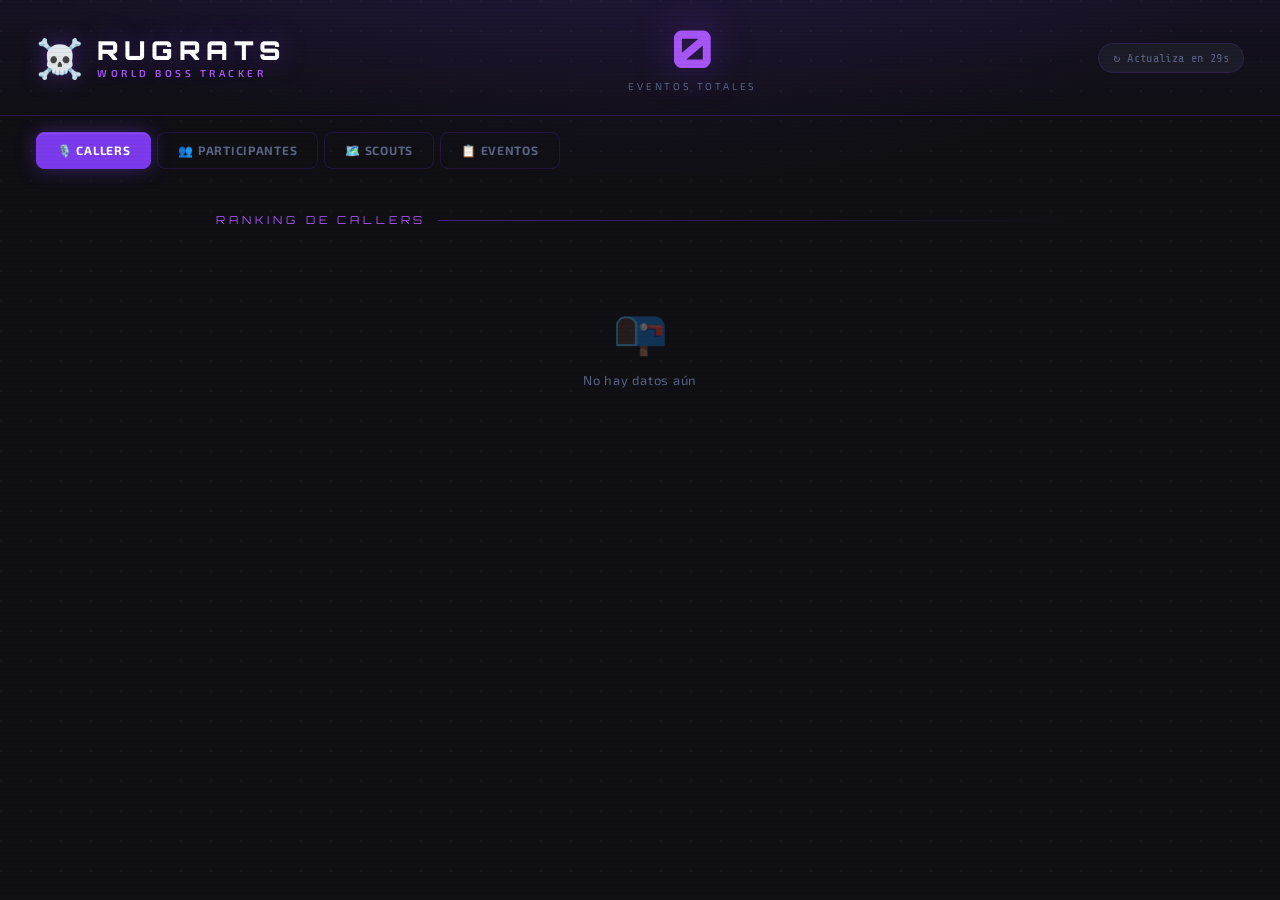
<file: index.html>
<!DOCTYPE html>
<html lang="es">
<head>
  <meta charset="UTF-8">
  <meta name="viewport" content="width=device-width, initial-scale=1.0">
  <title>Rugrats · Estadísticas WB</title>
  <style>
    @import url('https://fonts.googleapis.com/css2?family=Orbitron:wght@400;700;900&family=Exo+2:wght@300;400;600;700&family=Share+Tech+Mono&display=swap');

    *, *::before, *::after { box-sizing: border-box; margin: 0; padding: 0; }

    :root {
      --bg:             #0f0f14;
      --surface:        #15151d;
      --surface2:       #1c1c28;
      --surface3:       #222232;
      --border:         rgba(124, 58, 237, 0.18);
      --border-bright:  rgba(124, 58, 237, 0.5);
      --accent:         #7c3aed;
      --accent-bright:  #a855f7;
      --accent-dim:     rgba(124, 58, 237, 0.14);
      --glow:           rgba(124, 58, 237, 0.4);
      --gold:           #f59e0b;
      --gold-glow:      rgba(245, 158, 11, 0.3);
      --silver:         #94a3b8;
      --bronze:         #c2731a;
      --text:           #dde3f0;
      --text-muted:     #5a6484;
      --font-display:   'Orbitron', monospace;
      --font-body:      'Exo 2', sans-serif;
      --font-mono:      'Share Tech Mono', monospace;
    }

    html { scroll-behavior: smooth; }

    body {
      background-color: var(--bg);
      background-image:
        radial-gradient(ellipse 80% 50% at 50% -10%, rgba(124,58,237,0.13) 0%, transparent 60%),
        radial-gradient(circle at 1px 1px, rgba(255,255,255,0.028) 1px, transparent 0);
      background-size: 100% 100%, 30px 30px;
      color: var(--text);
      font-family: var(--font-body);
      min-height: 100vh;
      overflow-x: hidden;
    }

    /* Scanlines */
    body::before {
      content: '';
      position: fixed;
      inset: 0;
      background: repeating-linear-gradient(
        0deg,
        transparent,
        transparent 3px,
        rgba(0,0,0,0.04) 3px,
        rgba(0,0,0,0.04) 4px
      );
      pointer-events: none;
      z-index: 999;
    }

    /* ── HEADER ── */
    header {
      display: flex;
      align-items: center;
      justify-content: space-between;
      padding: 22px 36px;
      border-bottom: 1px solid var(--border);
      background: linear-gradient(180deg, rgba(124,58,237,0.07) 0%, transparent 100%);
      flex-wrap: wrap;
      gap: 16px;
    }

    .logo {
      display: flex;
      align-items: center;
      gap: 14px;
    }

    .logo-icon {
      font-size: 38px;
      filter: drop-shadow(0 0 10px var(--glow));
      animation: skull-pulse 3s ease-in-out infinite;
      user-select: none;
    }

    @keyframes skull-pulse {
      0%,100% { filter: drop-shadow(0 0 8px var(--glow)); }
      50%      { filter: drop-shadow(0 0 22px var(--accent-bright)); }
    }

    .logo-text h1 {
      font-family: var(--font-display);
      font-size: 26px;
      font-weight: 900;
      letter-spacing: 0.22em;
      color: #fff;
      text-shadow: 0 0 28px var(--glow);
      line-height: 1;
    }

    .logo-text small {
      display: block;
      font-size: 10px;
      letter-spacing: 0.35em;
      color: var(--accent-bright);
      text-transform: uppercase;
      font-weight: 600;
      margin-top: 4px;
    }

    .hero-stat {
      text-align: center;
    }

    #total-events {
      display: block;
      font-family: var(--font-display);
      font-size: 52px;
      font-weight: 900;
      color: var(--accent-bright);
      text-shadow: 0 0 40px var(--glow);
      line-height: 1;
      transition: all 0.4s ease;
    }

    .hero-label {
      font-size: 10px;
      letter-spacing: 0.28em;
      color: var(--text-muted);
      text-transform: uppercase;
    }

    #refresh-badge {
      font-family: var(--font-mono);
      font-size: 12px;
      color: var(--text-muted);
      background: var(--surface2);
      border: 1px solid var(--border);
      padding: 7px 14px;
      border-radius: 20px;
      cursor: pointer;
      transition: all 0.2s;
      user-select: none;
      letter-spacing: 0.03em;
    }

    #refresh-badge:hover {
      border-color: var(--accent);
      color: var(--accent-bright);
    }

    #refresh-badge.busy {
      color: var(--accent-bright);
      border-color: var(--accent);
      box-shadow: 0 0 12px var(--accent-dim);
    }

    /* ── TABS ── */
    nav {
      display: flex;
      gap: 6px;
      padding: 16px 36px;
      overflow-x: auto;
      scrollbar-width: none;
    }
    nav::-webkit-scrollbar { display: none; }

    .tab {
      font-family: var(--font-body);
      font-size: 12px;
      font-weight: 700;
      letter-spacing: 0.06em;
      padding: 10px 20px;
      border: 1px solid var(--border);
      background: transparent;
      color: var(--text-muted);
      border-radius: 8px;
      cursor: pointer;
      transition: all 0.2s ease;
      white-space: nowrap;
      text-transform: uppercase;
    }

    .tab:hover {
      border-color: var(--border-bright);
      color: var(--text);
      background: var(--accent-dim);
    }

    .tab.active {
      background: var(--accent);
      border-color: var(--accent);
      color: #fff;
      box-shadow: 0 0 20px var(--glow), inset 0 1px 0 rgba(255,255,255,0.12);
    }

    /* ── MAIN ── */
    main {
      padding: 8px 36px 56px;
      max-width: 920px;
      margin: 0 auto;
    }

    .tab-panel { display: none; }
    .tab-panel.active {
      display: block;
      animation: fade-up 0.3s ease both;
    }

    @keyframes fade-up {
      from { opacity: 0; transform: translateY(14px); }
      to   { opacity: 1; transform: translateY(0); }
    }

    .panel-title {
      font-family: var(--font-display);
      font-size: 11px;
      letter-spacing: 0.35em;
      color: var(--accent-bright);
      text-transform: uppercase;
      margin: 20px 0 16px;
      display: flex;
      align-items: center;
      gap: 12px;
    }

    .panel-title::after {
      content: '';
      flex: 1;
      height: 1px;
      background: linear-gradient(90deg, var(--border-bright), transparent);
    }

    /* ── LEADERBOARD ── */
    .leaderboard { display: flex; flex-direction: column; gap: 8px; }

    .lb-item {
      display: flex;
      align-items: center;
      gap: 16px;
      padding: 14px 18px;
      background: var(--surface);
      border: 1px solid var(--border);
      border-radius: 10px;
      transition: all 0.2s ease;
      position: relative;
      overflow: hidden;
      animation: fade-up 0.35s ease both;
    }

    .lb-item::before {
      content: '';
      position: absolute;
      left: 0; top: 0; bottom: 0;
      width: 3px;
      background: var(--border-bright);
      opacity: 0;
      transition: opacity 0.2s;
    }

    .lb-item:hover { border-color: var(--border-bright); background: var(--surface2); transform: translateX(4px); }
    .lb-item:hover::before { opacity: 1; }

    .lb-item.r1 { border-color: rgba(245,158,11,0.28); background: rgba(245,158,11,0.045); }
    .lb-item.r1::before { background: var(--gold); opacity: 1; }
    .lb-item.r2 { border-color: rgba(148,163,184,0.28); background: rgba(148,163,184,0.035); }
    .lb-item.r2::before { background: var(--silver); opacity: 1; }
    .lb-item.r3 { border-color: rgba(194,115,26,0.28); background: rgba(194,115,26,0.04); }
    .lb-item.r3::before { background: var(--bronze); opacity: 1; }

    .rank-badge {
      font-family: var(--font-display);
      font-size: 13px;
      font-weight: 700;
      width: 38px;
      height: 38px;
      display: flex;
      align-items: center;
      justify-content: center;
      border-radius: 8px;
      flex-shrink: 0;
      background: var(--surface3);
      color: var(--text-muted);
      border: 1px solid var(--border);
    }

    .rank-badge.gold   { background: rgba(245,158,11,0.14); color: var(--gold);   border-color: rgba(245,158,11,0.4);  box-shadow: 0 0 14px var(--gold-glow); font-size: 20px; }
    .rank-badge.silver { background: rgba(148,163,184,0.12); color: var(--silver); border-color: rgba(148,163,184,0.3); font-size: 20px; }
    .rank-badge.bronze { background: rgba(194,115,26,0.12);  color: var(--bronze); border-color: rgba(194,115,26,0.3);  font-size: 20px; }

    .lb-info { flex: 1; min-width: 0; }

    .lb-username {
      font-family: var(--font-mono);
      font-size: 15px;
      color: var(--text);
      white-space: nowrap;
      overflow: hidden;
      text-overflow: ellipsis;
    }
    .lb-item.r1 .lb-username { color: var(--gold); }
    .lb-item.r2 .lb-username { color: var(--silver); }
    .lb-item.r3 .lb-username { color: #d07a3a; }

    .lb-last {
      font-size: 11px;
      color: var(--text-muted);
      margin-top: 3px;
      font-family: var(--font-mono);
    }

    .lb-count {
      font-family: var(--font-display);
      font-size: 24px;
      font-weight: 700;
      color: var(--accent-bright);
      text-align: right;
      white-space: nowrap;
    }
    .lb-item.r1 .lb-count { color: var(--gold);   text-shadow: 0 0 18px var(--gold-glow); }
    .lb-item.r2 .lb-count { color: var(--silver); }
    .lb-item.r3 .lb-count { color: var(--bronze); }

    .lb-count-label {
      font-size: 10px;
      letter-spacing: 0.1em;
      color: var(--text-muted);
      text-align: right;
      text-transform: uppercase;
      font-family: var(--font-body);
    }

    /* delay stagger */
    .lb-item:nth-child(1)  { animation-delay: .04s; }
    .lb-item:nth-child(2)  { animation-delay: .08s; }
    .lb-item:nth-child(3)  { animation-delay: .12s; }
    .lb-item:nth-child(4)  { animation-delay: .16s; }
    .lb-item:nth-child(5)  { animation-delay: .20s; }
    .lb-item:nth-child(6)  { animation-delay: .24s; }
    .lb-item:nth-child(7)  { animation-delay: .28s; }
    .lb-item:nth-child(8)  { animation-delay: .32s; }
    .lb-item:nth-child(9)  { animation-delay: .36s; }
    .lb-item:nth-child(10) { animation-delay: .40s; }

    /* ── EVENTS GRID ── */
    .events-grid {
      display: grid;
      grid-template-columns: repeat(auto-fill, minmax(270px, 1fr));
      gap: 12px;
    }

    .event-card {
      background: var(--surface);
      border: 1px solid var(--border);
      border-radius: 12px;
      padding: 18px;
      transition: all 0.2s ease;
      animation: fade-up 0.35s ease both;
      position: relative;
      overflow: hidden;
    }

    .event-card::before {
      content: '';
      position: absolute;
      top: 0; left: 0; right: 0;
      height: 2px;
      background: linear-gradient(90deg, var(--accent), transparent);
    }

    .event-card:hover {
      border-color: var(--border-bright);
      background: var(--surface2);
      transform: translateY(-3px);
      box-shadow: 0 10px 28px rgba(0,0,0,0.35);
    }

    .event-card:nth-child(1)  { animation-delay: .04s; }
    .event-card:nth-child(2)  { animation-delay: .08s; }
    .event-card:nth-child(3)  { animation-delay: .12s; }
    .event-card:nth-child(4)  { animation-delay: .16s; }
    .event-card:nth-child(5)  { animation-delay: .20s; }
    .event-card:nth-child(6)  { animation-delay: .24s; }
    .event-card:nth-child(7)  { animation-delay: .28s; }
    .event-card:nth-child(8)  { animation-delay: .32s; }

    .event-caller {
      font-family: var(--font-mono);
      font-size: 14px;
      color: var(--accent-bright);
      margin-bottom: 3px;
      white-space: nowrap;
      overflow: hidden;
      text-overflow: ellipsis;
    }

    .event-date {
      font-size: 11px;
      color: var(--text-muted);
      font-family: var(--font-mono);
      margin-bottom: 14px;
    }

    .event-stats {
      display: grid;
      grid-template-columns: 1fr 1fr;
      gap: 7px;
    }

    .ev-stat {
      background: var(--surface3);
      border-radius: 8px;
      padding: 8px 10px;
      border: 1px solid var(--border);
    }

    .ev-stat-val {
      font-family: var(--font-display);
      font-size: 17px;
      font-weight: 700;
      color: var(--text);
      line-height: 1;
    }

    .ev-stat-lbl {
      font-size: 10px;
      color: var(--text-muted);
      text-transform: uppercase;
      letter-spacing: 0.1em;
      margin-top: 3px;
    }

    /* ── SKELETON ── */
    .skeleton { display: flex; flex-direction: column; gap: 8px; }

    .skel {
      height: 68px;
      border-radius: 10px;
      background: var(--surface);
      overflow: hidden;
      position: relative;
    }

    .skel::after {
      content: '';
      position: absolute;
      inset: 0;
      background: linear-gradient(90deg, transparent, rgba(255,255,255,0.045) 50%, transparent);
      animation: shimmer 1.6s infinite;
    }

    @keyframes shimmer {
      from { transform: translateX(-100%); }
      to   { transform: translateX(100%); }
    }

    /* ── EMPTY ── */
    .empty {
      text-align: center;
      padding: 60px 20px;
      color: var(--text-muted);
      grid-column: 1 / -1;
    }
    .empty-icon { font-size: 44px; margin-bottom: 14px; display: block; opacity: 0.35; }
    .empty p { font-size: 13px; letter-spacing: 0.06em; }

    /* ── RESPONSIVE ── */
    @media (max-width: 580px) {
      header { padding: 16px 18px; }
      .logo-text h1 { font-size: 20px; }
      #total-events { font-size: 38px; }
      nav { padding: 10px 18px; }
      .tab { padding: 8px 14px; font-size: 11px; }
      main { padding: 4px 18px 40px; }
      .events-grid { grid-template-columns: 1fr; }
    }
  </style>
</head>
<body>

  <header>
    <div class="logo">
      <span class="logo-icon">☠️</span>
      <div class="logo-text">
        <h1>RUGRATS</h1>
        <small>World Boss Tracker</small>
      </div>
    </div>
    <div class="hero-stat">
      <span id="total-events">—</span>
      <span class="hero-label">eventos totales</span>
    </div>
    <div id="refresh-badge" onclick="manualRefresh()">↻ Actualiza en 30s</div>
  </header>

  <nav>
    <button class="tab active" data-tab="callers">🎙️ Callers</button>
    <button class="tab" data-tab="members">👥 Participantes</button>
    <button class="tab" data-tab="scouts">🗺️ Scouts</button>
    <button class="tab" data-tab="events">📋 Eventos</button>
  </nav>

  <main>
    <section id="tab-callers" class="tab-panel active">
      <div class="panel-title">Ranking de Callers</div>
      <div id="callers-list" class="leaderboard">
        <div class="skeleton">
          <div class="skel"></div><div class="skel"></div>
          <div class="skel"></div><div class="skel"></div><div class="skel"></div>
        </div>
      </div>
    </section>

    <section id="tab-members" class="tab-panel">
      <div class="panel-title">Ranking de Participantes</div>
      <div id="members-list" class="leaderboard">
        <div class="skeleton">
          <div class="skel"></div><div class="skel"></div>
          <div class="skel"></div><div class="skel"></div><div class="skel"></div>
        </div>
      </div>
    </section>

    <section id="tab-scouts" class="tab-panel">
      <div class="panel-title">Ranking de Scouts</div>
      <div id="scouts-list" class="leaderboard">
        <div class="skeleton">
          <div class="skel"></div><div class="skel"></div>
          <div class="skel"></div><div class="skel"></div><div class="skel"></div>
        </div>
      </div>
    </section>

    <section id="tab-events" class="tab-panel">
      <div class="panel-title">Eventos Recientes</div>
      <div id="events-list" class="events-grid">
        <div class="skeleton" style="grid-column:1/-1">
          <div class="skel" style="height:120px;border-radius:12px"></div>
          <div class="skel" style="height:120px;border-radius:12px"></div>
        </div>
      </div>
    </section>
  </main>

  <script>
    // ── UTILS ────────────────────────────────────
    const TZ = 'America/Argentina/Buenos_Aires';

    function fmt(iso) {
      if (!iso) return '—';
      try {
        return new Date(iso).toLocaleString('es-AR', {
          timeZone: TZ,
          day: '2-digit', month: '2-digit', year: 'numeric',
          hour: '2-digit', minute: '2-digit',
        }).replace(',', '');
      } catch { return '—'; }
    }

    function dur(comidas) {
      if (!comidas) return '—';
      const m = comidas * 30;
      const h = Math.floor(m / 60), min = m % 60;
      if (h && min) return `${h}h ${min}min`;
      return h ? `${h}h` : `${min}min`;
    }

    function esc(s) {
      return String(s ?? '—')
        .replace(/&/g,'&amp;').replace(/</g,'&lt;')
        .replace(/>/g,'&gt;').replace(/"/g,'&quot;');
    }

    // ── RENDER LEADERBOARD ───────────────────────
    const MEDALS = ['🥇','🥈','🥉'];
    const M_CLASS = ['gold','silver','bronze'];
    const R_CLASS = ['r1','r2','r3'];

    function renderBoard(id, items, label) {
      const el = document.getElementById(id);
      if (!items?.length) {
        el.innerHTML = `<div class="empty"><span class="empty-icon">📭</span><p>No hay datos aún</p></div>`;
        return;
      }
      el.innerHTML = items.map((item, i) => {
        const top = i < 3;
        return `
          <div class="lb-item ${top ? R_CLASS[i] : ''}">
            <div class="rank-badge ${top ? M_CLASS[i] : ''}">${top ? MEDALS[i] : '#'+(i+1)}</div>
            <div class="lb-info">
              <div class="lb-username">${esc(item.username ?? item.userId)}</div>
              <div class="lb-last">Último: ${fmt(item.lastSeen)}</div>
            </div>
            <div>
              <div class="lb-count">${item.count}</div>
              <div class="lb-count-label">${label}</div>
            </div>
          </div>`;
      }).join('');
    }

    // ── RENDER EVENTS ─────────────────────────────
    function renderEvents(items) {
      const el = document.getElementById('events-list');
      if (!items?.length) {
        el.innerHTML = `<div class="empty"><span class="empty-icon">📭</span><p>No hay eventos aún</p></div>`;
        return;
      }
      el.innerHTML = items.map(ev => `
        <div class="event-card">
          <div class="event-caller">🎙️ ${esc(ev.caller?.username ?? ev.title)}</div>
          <div class="event-date">${fmt(ev.createdAt)}</div>
          <div class="event-stats">
            <div class="ev-stat">
              <div class="ev-stat-val">${ev.players ?? 0}/10</div>
              <div class="ev-stat-lbl">Jugadores</div>
            </div>
            <div class="ev-stat">
              <div class="ev-stat-val">${ev.scouts ?? 0}/4</div>
              <div class="ev-stat-lbl">Scouts</div>
            </div>
            <div class="ev-stat">
              <div class="ev-stat-val">${ev.comidas ?? '—'}</div>
              <div class="ev-stat-lbl">Comidas</div>
            </div>
            <div class="ev-stat">
              <div class="ev-stat-val" style="font-size:14px">${dur(ev.comidas)}</div>
              <div class="ev-stat-lbl">Duración</div>
            </div>
          </div>
        </div>`).join('');
    }

    // ── FETCH ────────────────────────────────────
    async function fetchData() {
      const badge = document.getElementById('refresh-badge');
      badge.classList.add('busy');
      badge.textContent = '↻ Cargando...';
      try {
        const res = await fetch('stats.json');
        if (!res.ok) throw new Error(`HTTP ${res.status}`);
        const d = await res.json();
        document.getElementById('total-events').textContent = d.totalEvents ?? 0;
        renderBoard('callers-list', d.topCallers, 'eventos');
        renderBoard('members-list', d.topMembers, 'participaciones');
        renderBoard('scouts-list',  d.topScouts,  'scouts');
        renderEvents(d.recentEvents);
      } catch (e) {
        console.error(e);
        badge.textContent = '✕ Sin conexión';
        const errHtml = `<div class="empty"><span class="empty-icon">⚠️</span><p>No se pudo conectar al servidor.<br>Asegurate de que el bot esté corriendo.</p></div>`;
        document.getElementById('callers-list').innerHTML = errHtml;
        document.getElementById('members-list').innerHTML = errHtml;
        document.getElementById('scouts-list').innerHTML  = errHtml;
        document.getElementById('events-list').innerHTML  = errHtml;
        setTimeout(() => badge.textContent = `↻ Actualiza en ${countdown}s`, 2000);
      } finally {
        badge.classList.remove('busy');
      }
    }

    // ── AUTO-REFRESH ─────────────────────────────
    let countdown = 30, timer = null;

    function startCountdown() {
      clearInterval(timer);
      countdown = 30;
      const badge = document.getElementById('refresh-badge');
      timer = setInterval(() => {
        countdown--;
        badge.textContent = `↻ Actualiza en ${countdown}s`;
        if (countdown <= 0) {
          clearInterval(timer);
          fetchData().then(startCountdown);
        }
      }, 1000);
    }

    async function manualRefresh() {
      clearInterval(timer);
      await fetchData();
      startCountdown();
    }

    // ── TABS ─────────────────────────────────────
    document.querySelectorAll('.tab').forEach(tab => {
      tab.addEventListener('click', () => {
        document.querySelectorAll('.tab').forEach(t => t.classList.remove('active'));
        document.querySelectorAll('.tab-panel').forEach(p => p.classList.remove('active'));
        tab.classList.add('active');
        document.getElementById(`tab-${tab.dataset.tab}`).classList.add('active');
      });
    });

    // ── INIT ─────────────────────────────────────
    fetchData().then(startCountdown);
  </script>
</body>
</html>
</file>
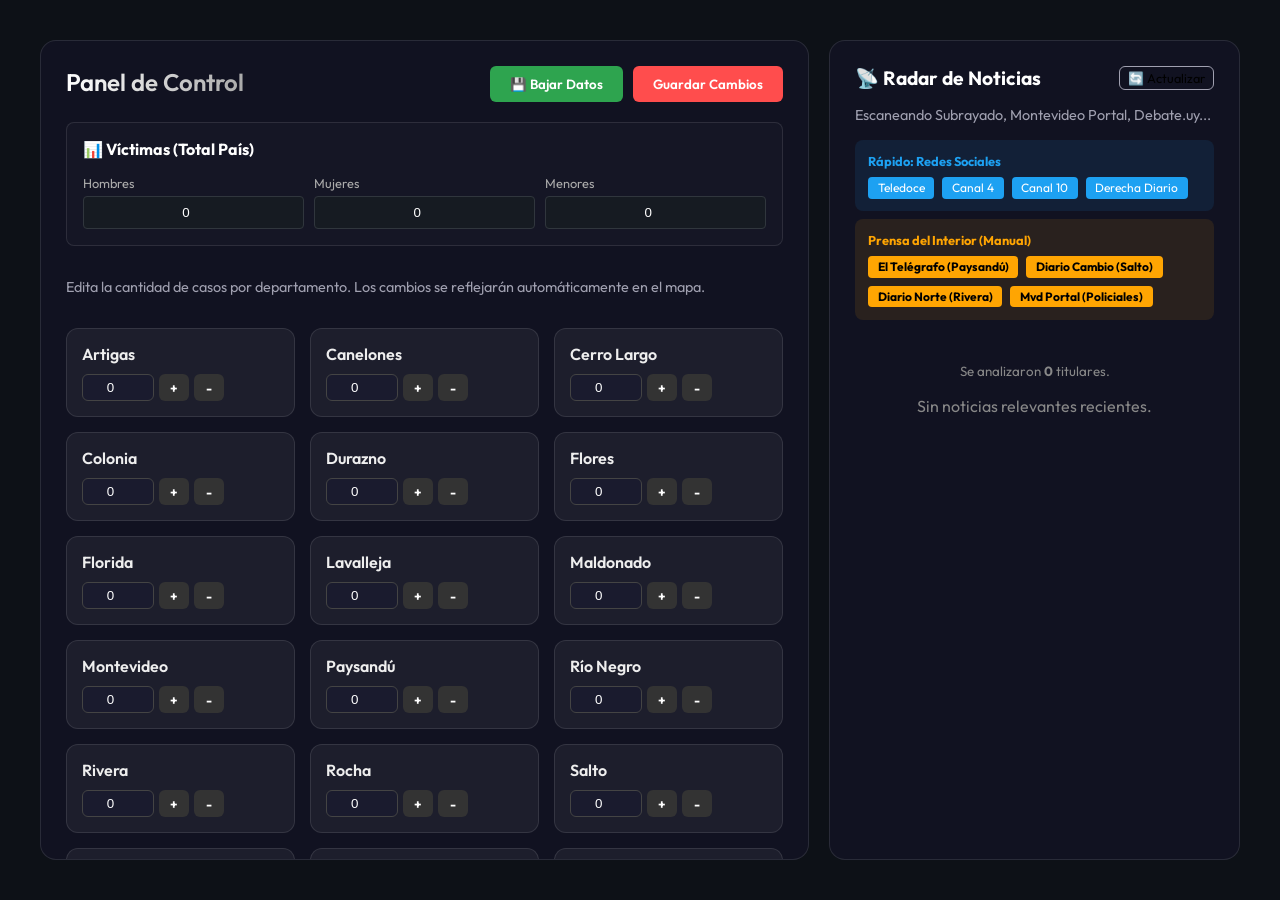
<file: admin.html>
<!DOCTYPE html>
<html lang="es">

<head>
    <meta charset="UTF-8">
    <meta name="viewport" content="width=device-width, initial-scale=1.0">
    <title>Admin - Mapa Uruguay</title>
    <link href="https://fonts.googleapis.com/css2?family=Outfit:wght@300;400;600&display=swap" rel="stylesheet">
    <link rel="stylesheet" href="style.css">
    <style>
        body {
            background-color: #0d1117;
        }
    </style>
</head>

<body>
    <div class="admin-container">
        <!-- Columna Izquierda: Controles Manuales -->
        <div class="controls-section">
            <div class="admin-header">
                <h1>Panel de Control</h1>
                <div style="display:flex; gap:10px;">
                    <button class="save-btn" style="background:#2ea44f;" onclick="downloadData()">💾 Bajar
                        Datos</button>
                    <button class="save-btn" onclick="saveAll()">Guardar Cambios</button>
                </div>
            </div>

            <!-- Demografía -->
            <div
                style="margin-bottom: 2rem; border:1px solid rgba(255,255,255,0.1); padding:1rem; border-radius:8px; background:rgba(255,255,255,0.02);">
                <h3 style="margin-top:0; font-size:1rem; color:#fff;">📊 Víctimas (Total País)</h3>
                <div style="display:grid; grid-template-columns: 1fr 1fr 1fr; gap:10px;">
                    <div>
                        <label style="display:block; font-size:0.8rem; color:#aaa; margin-bottom:5px;">Hombres</label>
                        <input type="number" id="demo-men" value="0"
                            style="width:100%; box-sizing:border-box; padding:8px; background:#161b22; border:1px solid #30363d; color:white; border-radius:4px;">
                    </div>
                    <div>
                        <label style="display:block; font-size:0.8rem; color:#aaa; margin-bottom:5px;">Mujeres</label>
                        <input type="number" id="demo-women" value="0"
                            style="width:100%; box-sizing:border-box; padding:8px; background:#161b22; border:1px solid #30363d; color:white; border-radius:4px;">
                    </div>
                    <div>
                        <label style="display:block; font-size:0.8rem; color:#aaa; margin-bottom:5px;">Menores</label>
                        <input type="number" id="demo-minors" value="0"
                            style="width:100%; box-sizing:border-box; padding:8px; background:#161b22; border:1px solid #30363d; color:white; border-radius:4px;">
                    </div>
                </div>
            </div>

            <p class="subtitle" style="margin-bottom: 2rem;">Edita la cantidad de casos por departamento. Los cambios se
                reflejarán automáticamente en el mapa.</p>

            <div id="departments-grid" class="admin-grid">
                <!-- Items injected by JS -->
            </div>
        </div>

        <!-- Columna Derecha: Feed de Noticias en Vivo -->
        <div class="news-section">
            <div style="display:flex; justify-content:space-between; align-items:center; margin-bottom:1rem;">
                <h2 style="margin:0; font-size:1.2rem; color: #fff;">📡 Radar de Noticias</h2>
                <button onclick="fetchNews()"
                    style="background:transparent; border:1px solid var(--text-secondary); padding:0.2rem 0.5rem; font-size:0.8rem;">🔄
                    Actualizar</button>
            </div>
            <p class="subtitle" style="margin-bottom:1rem;">Escaneando Subrayado, Montevideo Portal, Debate.uy...</p>

            <div id="loading-feed" style="text-align: center; color: var(--text-secondary);">
                Buscando noticias recientes...
            </div>

            <div id="news-feed" class="news-feed-container">
                <!-- Noticias inyectadas aquí -->
            </div>
        </div>
    </div>

    <script src="admin.js"></script>
</body>

</html>
</file>
<file: style.css>
/* ====== BASE STYLES ====== */
:root {
    --bg-dark: #0a0b1e;
    --text-primary: #ffffff;
    --text-secondary: #a0a0b0;
    --accent: #ff4d4d;
    --glass-bg: rgba(255, 255, 255, 0.05);
    --glass-border: rgba(255, 255, 255, 0.1);
    --card-bg: rgba(20, 20, 40, 0.6);
}

body {
    margin: 0;
    padding: 0;
    background-color: var(--bg-dark);
    font-family: 'Outfit', sans-serif;
    color: var(--text-primary);
    overflow-x: hidden;
    /* Evitar scroll horizontal */
}

a {
    color: var(--accent);
    text-decoration: none;
}

/* ====== SCROLLBAR CUSTOMIZATION ====== */
::-webkit-scrollbar {
    width: 8px;
}

::-webkit-scrollbar-track {
    background: #0a0b1e;
}

::-webkit-scrollbar-thumb {
    background: #333;
    border-radius: 4px;
}

::-webkit-scrollbar-thumb:hover {
    background: #555;
}

/* ====== PUBLIC MAP UI ====== */
#map {
    width: 100vw;
    height: 100vh;
    z-index: 1;
}

.glass-panel {
    background: var(--glass-bg);
    backdrop-filter: blur(12px);
    -webkit-backdrop-filter: blur(12px);
    border: 1px solid var(--glass-border);
    border-radius: 16px;
    padding: 20px;
    box-shadow: 0 8px 32px 0 rgba(0, 0, 0, 0.37);
}

.hud-container {
    position: absolute;
    top: 20px;
    left: 20px;
    width: 300px;
    z-index: 1000;
}

h1 {
    font-size: 1.5rem;
    margin: 0 0 5px 0;
    font-weight: 600;
    background: linear-gradient(90deg, #fff, #aaa);
    -webkit-background-clip: text;
    background-clip: text;
    color: transparent;
}

.subtitle {
    font-size: 0.9rem;
    color: var(--text-secondary);
    margin: 0 0 20px 0;
}

.stats-row {
    display: flex;
    justify-content: space-between;
    margin-bottom: 20px;
}

.stat-item {
    display: flex;
    flex-direction: column;
}

.stat-value {
    font-size: 2rem;
    font-weight: 700;
    color: var(--accent);
}

.stat-label {
    font-size: 0.8rem;
    color: var(--text-secondary);
    text-transform: uppercase;
    letter-spacing: 1px;
}

/* RIGHT PANELS (Ranking + Demographics) */
.right-panel-container {
    position: absolute;
    top: 20px;
    right: 20px;
    width: 240px;
    max-height: 90vh;
    display: flex;
    flex-direction: column;
    gap: 15px;
    z-index: 1000;
}

.ranking-panel,
.demographics-panel {
    width: 100%;
    padding: 15px;
    box-sizing: border-box;
    max-height: 50vh;
    overflow-y: auto;
}

.ranking-item {
    display: flex;
    justify-content: space-between;
    align-items: center;
    padding: 8px 0;
    border-bottom: 1px solid rgba(255, 255, 255, 0.05);
    font-size: 0.9rem;
}

.ranking-item:last-child {
    border-bottom: none;
}

.rank-number {
    font-weight: bold;
    color: var(--accent);
    background: rgba(255, 77, 77, 0.1);
    padding: 2px 8px;
    border-radius: 12px;
    font-size: 0.8rem;
}

.rank-name {
    flex-grow: 1;
    margin-left: 10px;
    color: #ddd;
}

.demo-grid {
    display: flex;
    flex-direction: column;
    gap: 10px;
}

.demo-item {
    display: flex;
    justify-content: space-between;
    align-items: center;
    background: rgba(255, 255, 255, 0.03);
    padding: 8px 10px;
    border-radius: 8px;
}

.demo-label {
    font-size: 0.9rem;
    color: var(--text-secondary);
}

.demo-value {
    font-weight: bold;
    color: #fff;
}

.legend {
    margin-top: 10px;
}

.gradient-bar {
    height: 8px;
    background: linear-gradient(90deg, #3b82f6, #f97316, #ef4444);
    border-radius: 4px;
    margin-bottom: 5px;
}

.legend-labels {
    display: flex;
    justify-content: space-between;
    font-size: 0.8rem;
    color: var(--text-secondary);
}

.custom-tooltip {
    position: absolute;
    background: rgba(10, 11, 30, 0.9);
    border: 1px solid var(--glass-border);
    padding: 10px 15px;
    border-radius: 8px;
    color: #fff;
    pointer-events: none;
    z-index: 2000;
    font-size: 0.9rem;
    box-shadow: 0 4px 15px rgba(0, 0, 0, 0.5);
    white-space: nowrap;
}

.dept-label {
    background: transparent;
    border: none;
    box-shadow: none;
    color: rgba(255, 255, 255, 0.7);
    font-family: 'Outfit', sans-serif;
    font-size: 10px;
    font-weight: 600;
    text-shadow: 0 0 3px #000;
    text-align: center;
    pointer-events: none;
}

/* ====== ADMIN PANEL STYLES ====== */
.admin-container {
    display: flex;
    gap: 20px;
    max-width: 1200px;
    margin: 40px auto;
    padding: 0 20px;
    height: calc(100vh - 80px);
    /* Full height minus margins */
}

.controls-section {
    flex: 2;
    background: var(--card-bg);
    border: 1px solid var(--glass-border);
    border-radius: 16px;
    padding: 25px;
    overflow-y: auto;
}

.news-section {
    flex: 1;
    background: var(--card-bg);
    border: 1px solid var(--glass-border);
    border-radius: 16px;
    padding: 25px;
    display: flex;
    flex-direction: column;
    overflow-y: auto;
}

.admin-header {
    display: flex;
    justify-content: space-between;
    align-items: center;
    margin-bottom: 20px;
}

.admin-grid {
    display: grid;
    grid-template-columns: repeat(auto-fill, minmax(200px, 1fr));
    gap: 15px;
}

.dept-card {
    background: rgba(255, 255, 255, 0.05);
    border: 1px solid rgba(255, 255, 255, 0.1);
    padding: 15px;
    border-radius: 12px;
    display: flex;
    flex-direction: column;
    justify-content: space-between;
    transition: transform 0.2s;
}

.dept-card:hover {
    transform: translateY(-2px);
    border-color: rgba(255, 255, 255, 0.2);
}

.dept-name {
    font-weight: 600;
    margin-bottom: 10px;
    display: block;
    color: #eee;
}

.input-group {
    display: flex;
    gap: 5px;
}

/* Inputs & Buttons */
input[type="number"] {
    background: #1a1b2e;
    border: 1px solid #444;
    color: #fff;
    padding: 5px;
    border-radius: 6px;
    width: 60px;
    text-align: center;
}

button {
    cursor: pointer;
    font-family: inherit;
    border: none;
    border-radius: 6px;
    transition: all 0.2s;
}

.input-group button {
    background: #333;
    color: #fff;
    width: 30px;
    font-weight: bold;
}

.input-group button:hover {
    background: #555;
}

.save-btn {
    background: var(--accent);
    color: white;
    padding: 10px 20px;
    font-weight: 600;
}

.save-btn:hover {
    background: #ff3333;
    box-shadow: 0 0 10px rgba(255, 77, 77, 0.4);
}

.confirm-btn {
    background: #3b82f6;
    color: white;
    padding: 4px 10px;
    font-size: 0.8rem;
}

.confirm-btn:hover {
    background: #2563eb;
}

/* News Feed Items */
.news-item {
    background: rgba(0, 0, 0, 0.2);
    border-left: 3px solid #555;
    padding: 12px;
    margin-bottom: 12px;
    border-radius: 0 8px 8px 0;
}

.news-source {
    font-size: 0.7rem;
    text-transform: uppercase;
    color: var(--accent);
    font-weight: bold;
    margin-right: 10px;
}

.news-date {
    font-size: 0.75rem;
    color: #777;
}

.news-title {
    margin-top: 5px;
    font-size: 0.95rem;
    line-height: 1.4;
}

.news-title a:hover {
    text-decoration: underline;
}

.suggested-action {
    margin-top: 10px;
    background: rgba(59, 130, 246, 0.1);
    border: 1px solid rgba(59, 130, 246, 0.3);
    padding: 8px;
    border-radius: 6px;
    display: flex;
    justify-content: space-between;
    align-items: center;
}


/* ====== MOBILE RESPONSIVE ====== */
@media (max-width: 768px) {

    /* HUD moves to top-left with minimal padding */
    .hud-container {
        width: auto;
        left: 10px;
        right: 10px;
        top: 10px;
        padding: 0;
        pointer-events: none;
        /* Let clicks pass through container to map */
    }

    .hud-container .glass-panel {
        padding: 10px 15px;
        pointer-events: auto;
        /* Re-enable pointer events for the panel itself */
    }

    .hud-container h1 {
        font-size: 1.1rem;
    }

    .hud-container .subtitle {
        margin-bottom: 5px;
        font-size: 0.75rem;
    }

    .hud-container .stats-row {
        margin-bottom: 5px;
    }

    .hud-container .stat-value {
        font-size: 1.2rem;
    }

    .hud-container .stat-label {
        font-size: 0.6rem;
    }

    /* Legend Compact */
    .legend {
        display: flex;
        align-items: center;
        gap: 10px;
        margin-top: 5px;
    }

    .gradient-bar {
        width: 80px;
        margin-bottom: 0;
    }

    .legend-labels {
        display: none;
    }

    /* Right Panel moves to Bottom Drawer */
    .right-panel-container {
        width: auto;
        left: 10px;
        right: 10px;
        top: auto;
        bottom: 20px;
        flex-direction: row;
        /* Stack horizontally if possible */
        gap: 10px;
        max-height: 35vh;
        pointer-events: none;
    }

    .ranking-panel,
    .demographics-panel {
        flex: 1;
        font-size: 0.8rem;
        padding: 10px;
        pointer-events: auto;
        background: rgba(10, 11, 30, 0.85);
        /* Slightly more opaque for readability */
    }

    .ranking-panel h3,
    .demographics-panel h3 {
        font-size: 0.8rem;
        margin-bottom: 5px;
        padding-bottom: 5px;
    }

    /* Make Admin Panel Single Column */
    .admin-container {
        flex-direction: column;
        height: auto;
        margin: 20px auto;
        padding-bottom: 40px;
    }

    .controls-section,
    .news-section {
        flex: none;
        width: 100%;
        max-height: none;
        overflow: visible;
        box-sizing: border-box;
        /* Ensure padding doesn't overflow width */
    }
}
</file>
